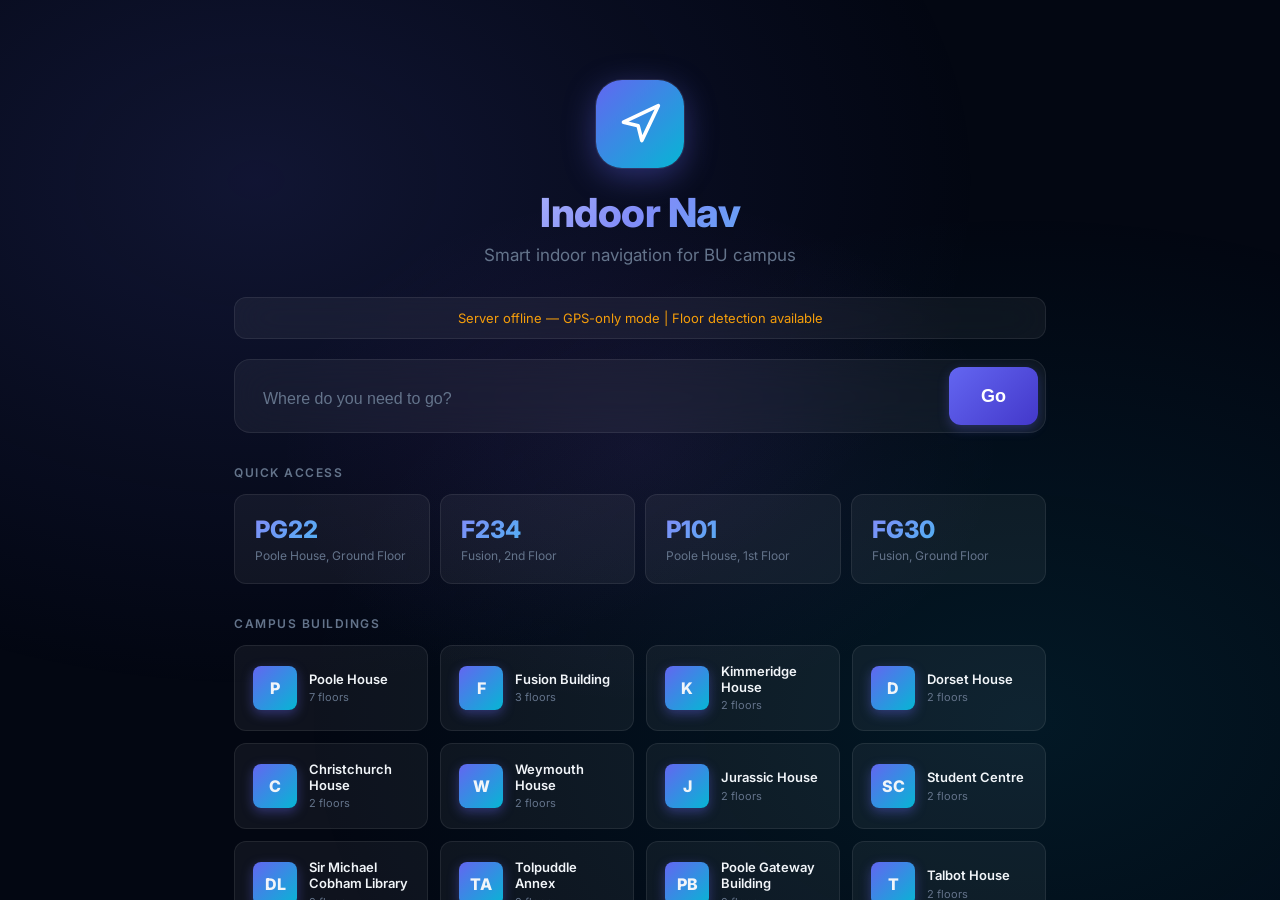
<file: index.html>
<!DOCTYPE html>
<html lang="en">
<head>
  <meta charset="UTF-8">
  <meta name="viewport" content="width=device-width, initial-scale=1.0, user-scalable=no">
  <meta name="theme-color" content="#0f172a">
  <meta name="apple-mobile-web-app-capable" content="yes">
  <meta name="apple-mobile-web-app-status-bar-style" content="black-translucent">
  <title>Indoor Nav</title>
  <link rel="preconnect" href="https://fonts.googleapis.com">
  <link rel="preconnect" href="https://fonts.gstatic.com" crossorigin>
  <link rel="stylesheet" href="https://fonts.googleapis.com/css2?family=Inter:wght@400;500;600;700;800&display=swap">
  <link rel="stylesheet" href="css/style.css?v=11">
  <link rel="manifest" href="manifest.json">
</head>
<body>

  <!-- ======== SCREEN 1: SEARCH ======== -->
  <div id="search-screen" class="screen scrollable active">
    <div class="screen-content-wrap">
      <div class="app-header">
        <div class="app-logo">
          <svg viewBox="0 0 24 24" fill="none" stroke="white" stroke-width="2" stroke-linecap="round" stroke-linejoin="round">
            <polygon points="3 11 22 2 13 21 11 13 3 11"/>
          </svg>
        </div>
        <h1>Indoor Nav</h1>
        <p>Smart indoor navigation for BU campus</p>
      </div>

      <!-- Status banner -->
      <div id="map-status" class="map-status">
        <span class="status-warn">Checking server...</span>
      </div>

      <div class="search-box">
        <input type="text" id="room-input" placeholder="Where do you need to go?" autocomplete="off" autocapitalize="characters" spellcheck="false">
        <button id="search-btn">Go</button>
        <div id="autocomplete-list" class="hidden"></div>
      </div>

      <div id="search-error" class="hidden"></div>

      <div class="help-section">
        <h3>Quick access</h3>
        <div class="room-examples">
          <div class="example-card" onclick="document.getElementById('room-input').value='PG22'; app.handleSearch();">
            <div class="code">PG22</div>
            <div class="desc">Poole House, Ground Floor</div>
          </div>
          <div class="example-card" onclick="document.getElementById('room-input').value='F234'; app.handleSearch();">
            <div class="code">F234</div>
            <div class="desc">Fusion, 2nd Floor</div>
          </div>
          <div class="example-card" onclick="document.getElementById('room-input').value='P101'; app.handleSearch();">
            <div class="code">P101</div>
            <div class="desc">Poole House, 1st Floor</div>
          </div>
          <div class="example-card" onclick="document.getElementById('room-input').value='FG30'; app.handleSearch();">
            <div class="code">FG30</div>
            <div class="desc">Fusion, Ground Floor</div>
          </div>
        </div>
      </div>

      <div class="buildings-list">
        <h3>Campus buildings</h3>
        <div id="buildings-grid" class="buildings-grid">
          <!-- Populated dynamically from BUILDINGS -->
        </div>
      </div>

      <!-- Settings Panel -->
      <div class="settings-section">
        <button id="settings-toggle" class="settings-toggle">Settings</button>
        <div id="settings-panel" class="settings-panel hidden">

          <!-- Server URL -->
          <div class="settings-group">
            <label class="settings-label">Localization Server URL</label>
            <div class="settings-row">
              <input type="url" id="server-url-input" class="settings-input" placeholder="https://your-server.com">
              <button id="server-url-save" class="settings-btn">Save</button>
            </div>
            <div id="server-url-feedback" class="settings-feedback"></div>
          </div>

          <!-- Step Calibration -->
          <div class="settings-group">
            <label class="settings-label">Step Calibration</label>
            <p class="settings-desc">Current step length: <strong id="current-step-length">0.75m</strong></p>
            <p class="settings-desc">Walk exactly 10 meters, then press Done to calibrate.</p>
            <button id="calibrate-btn" class="settings-btn full-width">Calibrate</button>
            <div id="calibrate-status" class="settings-feedback"></div>
          </div>

          <!-- Sensor Status -->
          <div class="settings-group">
            <label class="settings-label">Sensor Status</label>
            <div class="sensor-list">
              <div class="sensor-item">
                <span>GPS</span>
                <span class="sensor-status good">Available</span>
              </div>
              <div class="sensor-item">
                <span>Compass</span>
                <span class="sensor-status good">Available</span>
              </div>
              <div class="sensor-item">
                <span>Barometer</span>
                <span class="sensor-status" id="baro-status">Checking...</span>
              </div>
              <div class="sensor-item">
                <span>Step Counter</span>
                <span class="sensor-status good">Available</span>
              </div>
            </div>
          </div>
        </div>
      </div>

      <div class="app-footer">
        <span>BU Indoor Navigation</span>
      </div>
    </div>
  </div>

  <!-- ======== SCREEN 2: AR NAVIGATION ======== -->
  <div id="ar-screen" class="screen">
    <video id="ar-camera-feed" playsinline muted></video>

    <div id="ar-overlay">
      <!-- Mode badge (outdoor/indoor) -->
      <div id="mode-badge" class="mode-badge outdoor">
        <span id="mode-icon" class="mode-icon"></span>
        <span id="mode-label">Outdoor</span>
      </div>

      <!-- Floor indicator -->
      <div id="floor-indicator" class="floor-indicator hidden">G</div>

      <!-- Top: Arrow + instruction -->
      <div class="ar-top-strip">
        <button id="exit-nav-btn" class="ar-exit-btn">&times;</button>
        <div class="ar-direction">
          <div id="ar-arrow" class="ar-arrow-compact"></div>
          <div class="ar-instruction">
            <div id="instruction-text">Locating you...</div>
            <div id="distance-display"></div>
          </div>
        </div>
        <span id="loc-confidence" class="confidence-badge">--</span>
      </div>

      <!-- Localization status indicator -->
      <div id="loc-status" class="loc-status hidden">
        <div class="loc-scan-line"></div>
        <span id="loc-status-text">Scanning environment...</span>
      </div>

      <!-- Outdoor info panel (shown when navigating between buildings) -->
      <div id="outdoor-info" class="outdoor-info hidden">
        <div class="outdoor-building-target">
          <div id="outdoor-building-name" class="outdoor-building-name">Poole House</div>
          <div id="outdoor-distance" class="outdoor-distance">150m away</div>
        </div>
        <div class="outdoor-hint">Walk toward the building — camera will detect your position inside</div>
      </div>

      <!-- Bottom: Small destination pill -->
      <div class="ar-dest-pill">
        <div class="ar-dest-progress">
          <div id="progress-fill"></div>
        </div>
        <div id="ar-dest-label">Room PG22</div>
        <div id="current-location">Locating...</div>
      </div>
    </div>
  </div>

  <!-- App scripts (no external ML libraries needed — localization runs on server) -->
  <script src="js/buildings.js"></script>
  <script src="js/roomParser.js"></script>
  <script src="js/compass.js"></script>
  <script src="js/pathfinder.js"></script>
  <script src="js/gps.js"></script>
  <script src="js/barometer.js"></script>
  <script src="js/stepcounter.js"></script>
  <script src="js/localizer.js"></script>
  <script src="js/location-manager.js"></script>
  <script src="js/app.js"></script>
</body>
</html>
</file>
<file: css/style.css>
/* ============================================================
   INDOOR NAV — PREMIUM UI
   ============================================================ */

/* Inter font loaded via <link> in HTML */

:root {
  --primary: #6366f1;
  --primary-light: #818cf8;
  --primary-dark: #4338ca;
  --primary-glow: rgba(99, 102, 241, 0.4);
  --accent: #06b6d4;
  --accent-light: #22d3ee;
  --bg: #030712;
  --bg-subtle: #0a0f1e;
  --surface: rgba(255, 255, 255, 0.05);
  --surface-hover: rgba(255, 255, 255, 0.08);
  --surface-border: rgba(255, 255, 255, 0.08);
  --glass: rgba(255, 255, 255, 0.03);
  --glass-border: rgba(255, 255, 255, 0.06);
  --text: #f1f5f9;
  --text-secondary: #94a3b8;
  --text-dim: #64748b;
  --success: #10b981;
  --success-glow: rgba(16, 185, 129, 0.3);
  --warning: #f59e0b;
  --danger: #ef4444;
  --radius: 16px;
  --radius-sm: 12px;
  --radius-xs: 8px;
}

* {
  margin: 0;
  padding: 0;
  box-sizing: border-box;
  -webkit-tap-highlight-color: transparent;
}

html, body {
  height: 100%;
  font-family: 'Inter', -apple-system, BlinkMacSystemFont, "Segoe UI", sans-serif;
  background: var(--bg);
  color: var(--text);
  -webkit-font-smoothing: antialiased;
  overflow: hidden;
}

/* ---- SCREENS ---- */

.screen {
  display: none;
  position: fixed;
  top: 0;
  left: 0;
  right: 0;
  bottom: 0;
  flex-direction: column;
  overflow: hidden;
}

.screen.active {
  display: flex;
}

.screen.scrollable {
  overflow-y: auto;
  -webkit-overflow-scrolling: touch;
}

.hidden {
  display: none !important;
}

/* ============================================================
   ANIMATED BACKGROUND
   ============================================================ */

#search-screen {
  position: fixed;
  top: 0;
  left: 0;
  right: 0;
  bottom: 0;
  justify-content: flex-start;
  padding: 0;
  overflow-y: auto;
  -webkit-overflow-scrolling: touch;
  background: var(--bg);
}

#search-screen::before {
  content: '';
  position: fixed;
  top: 0;
  left: 0;
  width: 100%;
  height: 100%;
  background:
    radial-gradient(ellipse at 20% 20%, rgba(99, 102, 241, 0.15) 0%, transparent 50%),
    radial-gradient(ellipse at 80% 80%, rgba(6, 182, 212, 0.1) 0%, transparent 50%),
    radial-gradient(ellipse at 50% 50%, rgba(168, 85, 247, 0.08) 0%, transparent 40%);
  animation: bgShift 20s ease-in-out infinite alternate;
  pointer-events: none;
  z-index: 0;
}

@keyframes bgShift {
  0% { transform: translate(0, 0) rotate(0deg); }
  33% { transform: translate(2%, -2%) rotate(1deg); }
  66% { transform: translate(-1%, 3%) rotate(-1deg); }
  100% { transform: translate(1%, -1%) rotate(0.5deg); }
}

#search-screen > * {
  position: relative;
  z-index: 1;
}

/* ============================================================
   SEARCH SCREEN — HEADER
   ============================================================ */

.app-header {
  text-align: center;
  padding: 72px 24px 8px;
}

.app-logo {
  width: 72px;
  height: 72px;
  margin: 0 auto 20px;
  background: linear-gradient(135deg, var(--primary), var(--accent));
  border-radius: 22px;
  display: flex;
  align-items: center;
  justify-content: center;
  box-shadow: 0 8px 32px var(--primary-glow), 0 0 0 1px rgba(255,255,255,0.1);
  animation: logoFloat 6s ease-in-out infinite;
}

@keyframes logoFloat {
  0%, 100% { transform: translateY(0); }
  50% { transform: translateY(-6px); }
}

.app-logo svg {
  width: 36px;
  height: 36px;
}

.app-header h1 {
  font-size: 32px;
  font-weight: 800;
  letter-spacing: -0.5px;
  background: linear-gradient(135deg, #fff 0%, var(--primary-light) 50%, var(--accent-light) 100%);
  -webkit-background-clip: text;
  -webkit-text-fill-color: transparent;
  background-clip: text;
}

.app-header p {
  color: var(--text-dim);
  margin-top: 8px;
  font-size: 15px;
  font-weight: 400;
}

/* Map status banner */
.map-status {
  margin: 16px 24px 0;
  padding: 12px 16px;
  background: var(--surface);
  border: 1px solid var(--surface-border);
  border-radius: var(--radius-sm);
  font-size: 13px;
  text-align: center;
  backdrop-filter: blur(20px);
}

.status-good { color: var(--success); }
.status-warn { color: var(--warning); }

.mapper-link {
  display: block;
  color: var(--primary-light);
  margin-top: 6px;
  text-decoration: none;
  font-size: 13px;
}

/* ============================================================
   SEARCH BOX — Floating glass style
   ============================================================ */

.search-box {
  position: relative;
  margin: 20px 24px 0;
}

.search-box input {
  width: 100%;
  padding: 20px 24px;
  padding-right: 88px;
  font-size: 22px;
  font-weight: 700;
  letter-spacing: 3px;
  text-transform: uppercase;
  background: var(--surface);
  border: 1px solid var(--surface-border);
  border-radius: var(--radius);
  color: var(--text);
  outline: none;
  transition: all 0.3s ease;
  backdrop-filter: blur(20px);
}

.search-box input::placeholder {
  text-transform: none;
  letter-spacing: 0;
  font-weight: 400;
  font-size: 16px;
  color: var(--text-dim);
}

.search-box input:focus {
  border-color: var(--primary);
  box-shadow: 0 0 0 4px var(--primary-glow), 0 8px 32px rgba(0,0,0,0.3);
  background: rgba(255, 255, 255, 0.07);
}

.search-box button {
  position: absolute;
  right: 8px;
  top: 8px;
  bottom: 8px;
  padding: 0 24px;
  background: linear-gradient(135deg, var(--primary), var(--primary-dark));
  color: white;
  border: none;
  border-radius: var(--radius-sm);
  font-size: 16px;
  font-weight: 700;
  cursor: pointer;
  transition: all 0.2s ease;
  box-shadow: 0 4px 12px rgba(99, 102, 241, 0.3);
}

.search-box button:active {
  transform: scale(0.96);
  box-shadow: 0 2px 8px rgba(99, 102, 241, 0.2);
}

#search-error {
  margin: 12px 24px 0;
  padding: 14px 16px;
  background: rgba(239, 68, 68, 0.1);
  border: 1px solid rgba(239, 68, 68, 0.2);
  border-radius: var(--radius-sm);
  color: #fca5a5;
  font-size: 14px;
  backdrop-filter: blur(10px);
}

/* Autocomplete */
#autocomplete-list {
  position: absolute;
  top: 100%;
  left: 0;
  right: 0;
  background: rgba(15, 23, 42, 0.95);
  border: 1px solid var(--surface-border);
  border-radius: var(--radius-sm);
  margin-top: 6px;
  overflow: hidden;
  z-index: 10;
  box-shadow: 0 16px 48px rgba(0, 0, 0, 0.5);
  backdrop-filter: blur(20px);
}

.autocomplete-item {
  padding: 14px 18px;
  font-size: 14px;
  cursor: pointer;
  border-bottom: 1px solid rgba(255,255,255,0.05);
  transition: background 0.15s;
}

.autocomplete-item:last-child { border-bottom: none; }
.autocomplete-item:active { background: var(--primary); }

/* ============================================================
   QUICK EXAMPLES — Glowing cards
   ============================================================ */

.help-section {
  margin-top: 32px;
  padding: 0 24px;
}

.help-section h3,
.buildings-list h3 {
  font-size: 12px;
  text-transform: uppercase;
  letter-spacing: 1.5px;
  color: var(--text-dim);
  margin-bottom: 14px;
  font-weight: 600;
}

.room-examples {
  display: grid;
  grid-template-columns: 1fr 1fr;
  gap: 10px;
}

.example-card {
  background: var(--surface);
  border: 1px solid var(--surface-border);
  border-radius: var(--radius-sm);
  padding: 16px;
  cursor: pointer;
  transition: all 0.2s ease;
  position: relative;
  overflow: hidden;
}

.example-card::before {
  content: '';
  position: absolute;
  top: 0;
  left: 0;
  right: 0;
  height: 2px;
  background: linear-gradient(90deg, var(--primary), var(--accent));
  opacity: 0;
  transition: opacity 0.2s;
}

.example-card:active {
  transform: scale(0.97);
  border-color: var(--primary);
}

.example-card:active::before {
  opacity: 1;
}

.example-card .code {
  font-size: 20px;
  font-weight: 800;
  background: linear-gradient(135deg, var(--primary-light), var(--accent-light));
  -webkit-background-clip: text;
  -webkit-text-fill-color: transparent;
  background-clip: text;
  font-family: 'Inter', monospace;
}

.example-card .desc {
  font-size: 12px;
  color: var(--text-dim);
  margin-top: 4px;
}

/* ============================================================
   BUILDINGS LIST — Sleek cards
   ============================================================ */

.buildings-list {
  margin-top: 32px;
  padding: 0 24px;
}

.buildings-grid {
  display: grid;
  grid-template-columns: 1fr 1fr;
  gap: 10px;
}

.building-card {
  background: var(--surface);
  border: 1px solid var(--surface-border);
  border-radius: var(--radius-sm);
  padding: 16px;
  display: flex;
  align-items: center;
  gap: 12px;
  transition: all 0.2s ease;
  cursor: default;
}

.building-card:active {
  transform: scale(0.97);
}

.building-icon {
  width: 44px;
  height: 44px;
  background: linear-gradient(135deg, var(--primary), var(--accent));
  border-radius: var(--radius-xs);
  display: flex;
  align-items: center;
  justify-content: center;
  font-size: 16px;
  font-weight: 800;
  flex-shrink: 0;
  box-shadow: 0 4px 12px var(--primary-glow);
}

.building-info .name {
  font-weight: 600;
  font-size: 13px;
  line-height: 1.2;
}

.building-info .floors {
  font-size: 11px;
  color: var(--text-dim);
  margin-top: 3px;
}

/* Footer */
.app-footer {
  text-align: center;
  padding: 32px 24px 80px;
  font-size: 13px;
  color: var(--text-dim);
}

/* ============================================================
   AR NAVIGATION SCREEN
   ============================================================ */

#ar-screen {
  background: #000;
}

#ar-camera-feed {
  position: absolute;
  inset: 0;
  width: 100%;
  height: 100%;
  object-fit: cover;
  z-index: 1;
}

#ar-overlay {
  position: absolute;
  inset: 0;
  z-index: 2;
  display: flex;
  flex-direction: column;
  justify-content: space-between;
  pointer-events: none;
}

/* ---- TOP STRIP ---- */

.ar-top-strip {
  pointer-events: auto;
  display: flex;
  align-items: center;
  gap: 14px;
  padding: max(56px, env(safe-area-inset-top, 56px)) 18px 16px;
  background: linear-gradient(to bottom, rgba(0, 0, 0, 0.85) 60%, transparent);
}

.ar-exit-btn {
  width: 40px;
  height: 40px;
  background: rgba(255, 255, 255, 0.12);
  backdrop-filter: blur(12px);
  border: 1px solid rgba(255, 255, 255, 0.1);
  border-radius: 50%;
  color: white;
  font-size: 20px;
  cursor: pointer;
  flex-shrink: 0;
  line-height: 1;
  transition: all 0.2s;
}

.ar-exit-btn:active {
  transform: scale(0.9);
}

.ar-direction {
  flex: 1;
  display: flex;
  align-items: center;
  gap: 14px;
  min-width: 0;
}

.ar-arrow-compact {
  width: 56px;
  height: 56px;
  flex-shrink: 0;
}

.ar-arrow-compact .arrow-svg {
  width: 100%;
  height: 100%;
  filter: drop-shadow(0 2px 12px var(--primary-glow));
}

.ar-arrow-compact.compass-arrow {
  transition: transform 0.15s ease-out;
  animation: none;
}

.ar-arrow-compact.animate-left { animation: nudgeLeft 1.5s ease-in-out infinite; }
.ar-arrow-compact.animate-right { animation: nudgeRight 1.5s ease-in-out infinite; }
.ar-arrow-compact.animate-up { animation: nudgeUp 1.5s ease-in-out infinite; }
.ar-arrow-compact.animate-down { animation: nudgeDown 1.5s ease-in-out infinite; }
.ar-arrow-compact.animate-pulse { animation: arrowPulse 2s ease-in-out infinite; }
.ar-arrow-compact.animate-arrive { animation: arrowCelebrate 0.6s ease-in-out infinite alternate; }

.ar-instruction { min-width: 0; }

#instruction-text {
  font-size: 17px;
  font-weight: 700;
  color: white;
  text-shadow: 0 2px 8px rgba(0, 0, 0, 0.8);
  line-height: 1.2;
  white-space: nowrap;
  overflow: hidden;
  text-overflow: ellipsis;
}

#distance-display {
  font-size: 13px;
  color: var(--accent-light);
  margin-top: 3px;
  font-weight: 600;
}

/* Confidence badge */
.confidence-badge {
  padding: 5px 10px;
  border-radius: 20px;
  font-size: 10px;
  font-weight: 700;
  font-family: 'Inter', monospace;
  background: rgba(255, 255, 255, 0.08);
  color: rgba(255, 255, 255, 0.4);
  flex-shrink: 0;
  border: 1px solid rgba(255,255,255,0.06);
}

.confidence-badge.good { background: rgba(16, 185, 129, 0.2); color: var(--success); border-color: rgba(16,185,129,0.2); }
.confidence-badge.ok { background: rgba(245, 158, 11, 0.2); color: var(--warning); border-color: rgba(245,158,11,0.2); }
.confidence-badge.low { background: rgba(239, 68, 68, 0.2); color: var(--danger); border-color: rgba(239,68,68,0.2); }

/* ---- Mode badge (outdoor/indoor/transitioning) ---- */

.mode-badge {
  position: absolute;
  top: max(16px, env(safe-area-inset-top, 16px));
  right: 16px;
  z-index: 10;
  pointer-events: auto;
  display: flex;
  align-items: center;
  gap: 6px;
  padding: 6px 14px;
  border-radius: 20px;
  font-size: 11px;
  font-weight: 700;
  text-transform: uppercase;
  letter-spacing: 0.5px;
  backdrop-filter: blur(12px);
  border: 1px solid rgba(255,255,255,0.1);
  transition: all 0.3s ease;
}

.mode-badge.outdoor {
  background: rgba(6, 182, 212, 0.2);
  color: var(--accent-light);
  border-color: rgba(6, 182, 212, 0.3);
}

.mode-badge.transitioning {
  background: rgba(245, 158, 11, 0.2);
  color: var(--warning);
  border-color: rgba(245, 158, 11, 0.3);
  animation: modePulse 2s ease-in-out infinite;
}

.mode-badge.indoor {
  background: rgba(16, 185, 129, 0.2);
  color: var(--success);
  border-color: rgba(16, 185, 129, 0.3);
}

.mode-badge.initializing {
  background: rgba(99, 102, 241, 0.2);
  color: var(--primary-light);
  border-color: rgba(99, 102, 241, 0.3);
}

.mode-icon {
  font-size: 14px;
}

@keyframes modePulse {
  0%, 100% { opacity: 1; }
  50% { opacity: 0.7; }
}

/* ---- Localization status indicator ---- */

.loc-status {
  pointer-events: none;
  position: absolute;
  top: 50%;
  left: 50%;
  transform: translate(-50%, -50%);
  z-index: 3;
  display: flex;
  flex-direction: column;
  align-items: center;
  gap: 12px;
  padding: 16px 24px;
  background: rgba(0, 0, 0, 0.6);
  backdrop-filter: blur(10px);
  border: 1px solid rgba(255, 255, 255, 0.1);
  border-radius: var(--radius);
  max-width: 280px;
  text-align: center;
}

.loc-scan-line {
  width: 100%;
  height: 2px;
  background: linear-gradient(90deg, transparent, var(--accent), transparent);
  animation: scanLine 2s ease-in-out infinite;
  border-radius: 1px;
}

@keyframes scanLine {
  0%, 100% { opacity: 0.3; transform: scaleX(0.5); }
  50% { opacity: 1; transform: scaleX(1); }
}

#loc-status-text {
  font-size: 13px;
  color: var(--text-secondary);
  font-weight: 500;
}

/* ---- Outdoor info panel ---- */

.outdoor-info {
  pointer-events: none;
  position: absolute;
  bottom: 120px;
  left: 20px;
  right: 20px;
  z-index: 3;
  background: rgba(0, 0, 0, 0.6);
  backdrop-filter: blur(16px);
  border: 1px solid rgba(6, 182, 212, 0.2);
  border-radius: var(--radius);
  padding: 18px 20px;
  text-align: center;
}

.outdoor-building-target {
  display: flex;
  align-items: center;
  justify-content: center;
  gap: 12px;
  margin-bottom: 8px;
}

.outdoor-building-name {
  font-size: 18px;
  font-weight: 700;
  color: white;
}

.outdoor-distance {
  font-size: 14px;
  font-weight: 600;
  color: var(--accent-light);
  background: rgba(6, 182, 212, 0.15);
  padding: 4px 12px;
  border-radius: 12px;
}

.outdoor-hint {
  font-size: 12px;
  color: var(--text-dim);
  margin-top: 4px;
}

/* ---- BOTTOM: destination pill ---- */

.ar-dest-pill {
  pointer-events: auto;
  margin: 0 20px;
  margin-bottom: max(28px, env(safe-area-inset-bottom, 28px));
  background: rgba(0, 0, 0, 0.5);
  backdrop-filter: blur(20px);
  border: 1px solid rgba(255, 255, 255, 0.08);
  border-radius: var(--radius);
  padding: 16px 20px;
  text-align: center;
  position: relative;
  overflow: hidden;
}

.ar-dest-progress {
  position: absolute;
  bottom: 0;
  left: 0;
  right: 0;
  height: 3px;
  background: rgba(255, 255, 255, 0.06);
}

#progress-fill {
  height: 100%;
  background: linear-gradient(90deg, var(--primary), var(--accent));
  border-radius: 2px;
  transition: width 0.4s ease;
}

#ar-dest-label {
  font-size: 15px;
  font-weight: 700;
  color: white;
}

#current-location {
  font-size: 12px;
  color: rgba(255, 255, 255, 0.45);
  margin-top: 3px;
}

/* Arrived state */
#ar-overlay.arrived .ar-top-strip {
  background: linear-gradient(to bottom, rgba(16, 185, 129, 0.35) 60%, transparent);
}

#ar-overlay.arrived .ar-dest-pill {
  background: rgba(16, 185, 129, 0.2);
  border-color: rgba(16, 185, 129, 0.3);
  box-shadow: 0 4px 24px var(--success-glow);
}

/* Step advance flash */
#ar-overlay.step-advance .ar-top-strip {
  animation: topFlash 0.5s ease;
}

@keyframes topFlash {
  0%, 100% { background: linear-gradient(to bottom, rgba(0, 0, 0, 0.85) 60%, transparent); }
  50% { background: linear-gradient(to bottom, rgba(99, 102, 241, 0.5) 60%, transparent); }
}

@keyframes nudgeLeft {
  0%, 100% { transform: translateX(0); }
  50% { transform: translateX(-6px); }
}
@keyframes nudgeRight {
  0%, 100% { transform: translateX(0); }
  50% { transform: translateX(6px); }
}
@keyframes nudgeUp {
  0%, 100% { transform: translateY(0); }
  50% { transform: translateY(-6px); }
}
@keyframes nudgeDown {
  0%, 100% { transform: translateY(0); }
  50% { transform: translateY(6px); }
}
@keyframes arrowPulse {
  0%, 100% { transform: scale(1); opacity: 1; }
  50% { transform: scale(1.1); opacity: 0.85; }
}
@keyframes arrowCelebrate {
  0% { transform: scale(1); }
  100% { transform: scale(1.15); }
}

/* ============================================================
   RESPONSIVE
   ============================================================ */

/* Wrapper for centering content on larger screens */
.screen-content-wrap {
  width: 100%;
  max-width: 100%;
  margin: 0 auto;
}

/* Tablet+ : center content, widen building grid */
@media (min-width: 600px) {
  .screen-content-wrap {
    max-width: 560px;
  }

  .buildings-grid {
    grid-template-columns: 1fr 1fr 1fr;
  }

  .room-examples {
    grid-template-columns: 1fr 1fr 1fr 1fr;
  }
}

/* Desktop: wider container, larger cards */
@media (min-width: 900px) {
  .screen-content-wrap {
    max-width: 700px;
  }

  .app-header {
    padding-top: 80px;
    padding-bottom: 16px;
  }

  .app-logo {
    width: 88px;
    height: 88px;
    border-radius: 26px;
  }

  .app-logo svg {
    width: 44px;
    height: 44px;
  }

  .app-header h1 {
    font-size: 40px;
  }

  .app-header p {
    font-size: 17px;
  }

  .search-box input {
    padding: 22px 28px;
    padding-right: 100px;
    font-size: 24px;
  }

  .search-box button {
    padding: 0 32px;
    font-size: 18px;
  }

  .buildings-grid {
    grid-template-columns: 1fr 1fr 1fr 1fr;
    gap: 12px;
  }

  .building-card {
    padding: 18px;
  }

  .example-card {
    padding: 20px;
  }

  .example-card .code {
    font-size: 24px;
  }
}

/* Large desktop */
@media (min-width: 1200px) {
  .screen-content-wrap {
    max-width: 860px;
  }
}

/* ============================================================
   SETTINGS PANEL
   ============================================================ */

.settings-section {
  margin-top: 32px;
  padding: 0 24px;
}

.settings-toggle {
  width: 100%;
  padding: 14px;
  background: var(--surface);
  border: 1px solid var(--surface-border);
  border-radius: var(--radius-sm);
  color: var(--text-dim);
  font-size: 13px;
  font-weight: 600;
  text-transform: uppercase;
  letter-spacing: 1px;
  cursor: pointer;
  transition: all 0.2s ease;
  text-align: center;
}

.settings-toggle:active,
.settings-toggle.open {
  background: var(--surface-hover);
  border-color: var(--primary);
  color: var(--text-secondary);
}

.settings-panel {
  margin-top: 12px;
  padding: 20px;
  background: var(--surface);
  border: 1px solid var(--surface-border);
  border-radius: var(--radius);
  backdrop-filter: blur(20px);
}

.settings-group {
  margin-bottom: 20px;
  padding-bottom: 20px;
  border-bottom: 1px solid rgba(255, 255, 255, 0.05);
}

.settings-group:last-child {
  margin-bottom: 0;
  padding-bottom: 0;
  border-bottom: none;
}

.settings-label {
  display: block;
  font-size: 12px;
  font-weight: 700;
  text-transform: uppercase;
  letter-spacing: 1px;
  color: var(--text-dim);
  margin-bottom: 10px;
}

.settings-desc {
  font-size: 13px;
  color: var(--text-secondary);
  margin-bottom: 8px;
  line-height: 1.4;
}

.settings-desc strong {
  color: var(--accent-light);
  font-weight: 700;
}

.settings-row {
  display: flex;
  gap: 8px;
}

.settings-input {
  flex: 1;
  padding: 10px 14px;
  background: rgba(255, 255, 255, 0.04);
  border: 1px solid rgba(255, 255, 255, 0.1);
  border-radius: var(--radius-xs);
  color: var(--text);
  font-size: 13px;
  font-family: 'Inter', monospace;
  outline: none;
  transition: border-color 0.2s;
}

.settings-input:focus {
  border-color: var(--primary);
}

.settings-input::placeholder {
  color: var(--text-dim);
}

.settings-btn {
  padding: 10px 18px;
  background: var(--primary);
  color: white;
  border: none;
  border-radius: var(--radius-xs);
  font-size: 13px;
  font-weight: 600;
  cursor: pointer;
  transition: all 0.2s;
  white-space: nowrap;
}

.settings-btn:active {
  transform: scale(0.96);
  opacity: 0.9;
}

.settings-btn.full-width {
  width: 100%;
  margin-top: 8px;
}

.settings-feedback {
  font-size: 12px;
  color: var(--text-dim);
  margin-top: 6px;
  min-height: 18px;
}

.settings-feedback.good {
  color: var(--success);
}

.settings-feedback.warn {
  color: var(--warning);
}

/* Sensor status list */
.sensor-list {
  display: flex;
  flex-direction: column;
  gap: 8px;
}

.sensor-item {
  display: flex;
  justify-content: space-between;
  align-items: center;
  padding: 8px 0;
  font-size: 13px;
  color: var(--text-secondary);
}

.sensor-status {
  font-size: 11px;
  font-weight: 600;
  padding: 3px 10px;
  border-radius: 12px;
  text-transform: uppercase;
  letter-spacing: 0.5px;
}

.sensor-status.good {
  background: rgba(16, 185, 129, 0.15);
  color: var(--success);
}

.sensor-status.warn {
  background: rgba(245, 158, 11, 0.15);
  color: var(--warning);
}

.sensor-status.bad {
  background: rgba(239, 68, 68, 0.15);
  color: var(--danger);
}

/* ============================================================
   FLOOR INDICATOR (AR screen)
   ============================================================ */

.floor-indicator {
  position: absolute;
  top: max(16px, env(safe-area-inset-top, 16px));
  left: 16px;
  z-index: 10;
  pointer-events: auto;
  padding: 6px 14px;
  border-radius: 20px;
  font-size: 11px;
  font-weight: 700;
  text-transform: uppercase;
  letter-spacing: 0.5px;
  backdrop-filter: blur(12px);
  border: 1px solid rgba(255, 255, 255, 0.1);
  background: rgba(99, 102, 241, 0.2);
  color: var(--primary-light);
  transition: all 0.3s ease;
}
</file>
